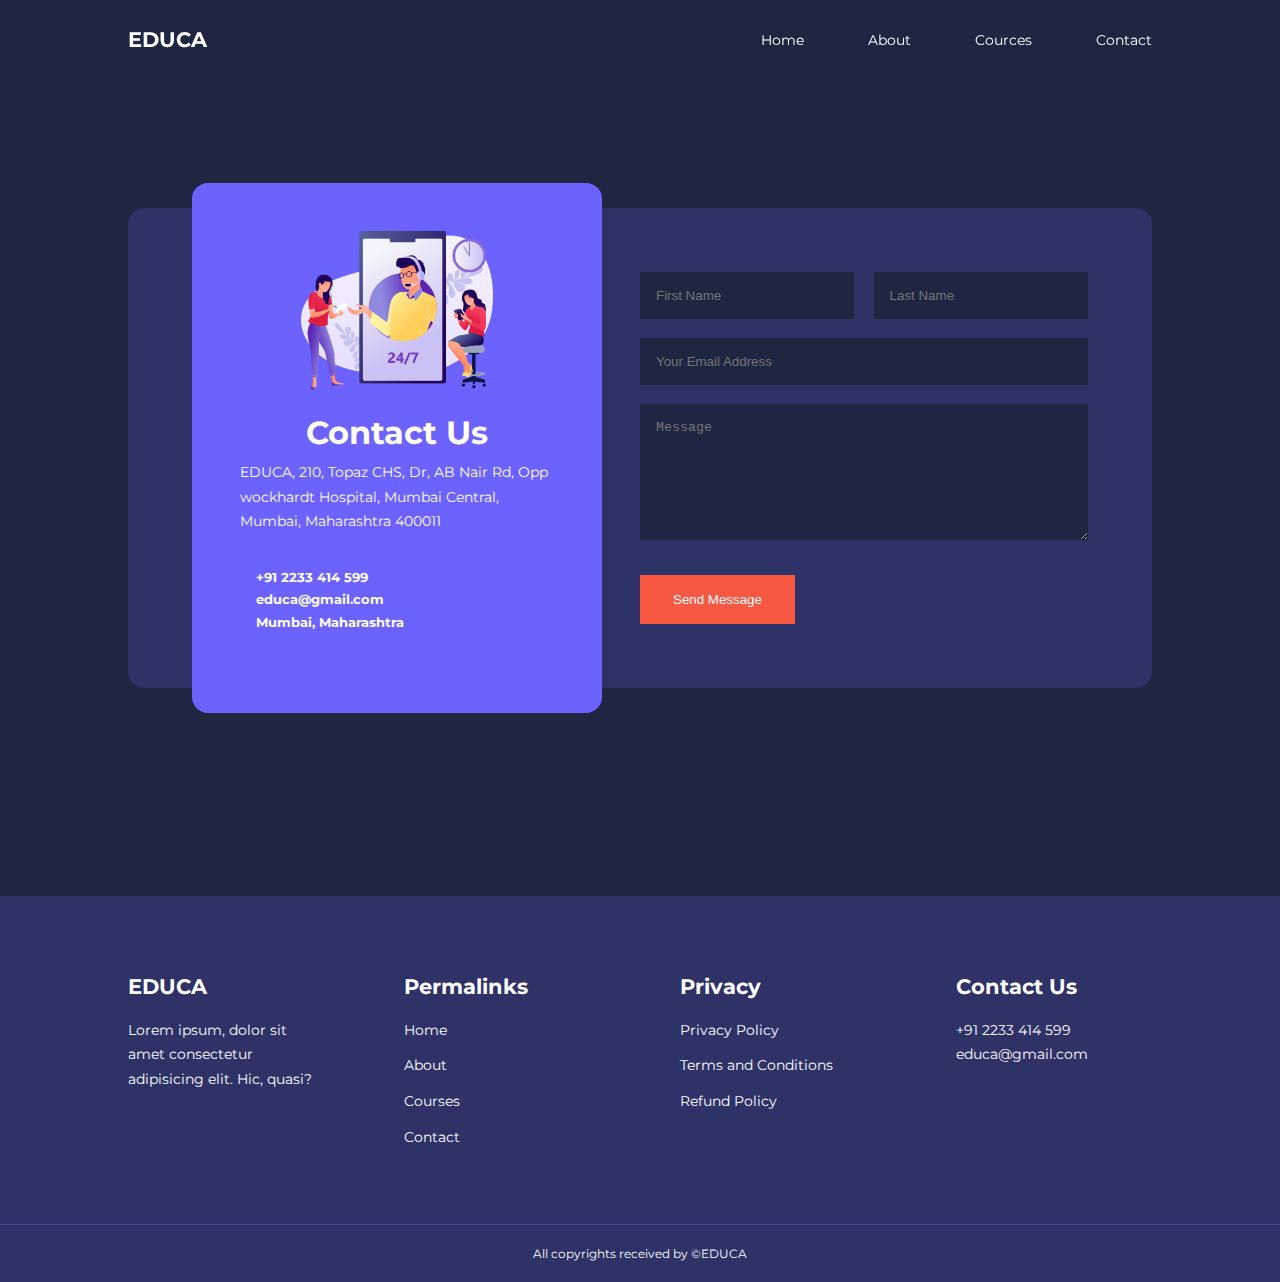
<file: contact.html>
<!DOCTYPE html>
<html lang="en">
<head>
    <meta charset="UTF-8">
    <meta name="viewport" content="width=device-width, initial-scale=1.0">

    <!-- Link CSS -->
    <link rel="stylesheet" href="./CSS/style.css">
    <link rel="stylesheet" href="./CSS/responsive.css">
    <link rel="stylesheet" href="./CSS/contact.css">

    <!-- iconscout CDN -->
    <link rel="stylesheet" href="https://unicons.iconscout.com/release/v4.0.8/css/line.css">

    <!-- Google Font (Montserrat) -->
    <link rel="preconnect" href="https://fonts.googleapis.com">
    <link rel="preconnect" href="https://fonts.gstatic.com" crossorigin>
    <link href="https://fonts.googleapis.com/css2?family=Montserrat:wght@300;400;500;600;700;800;900&display=swap" rel="stylesheet">

    <title>EDUCA</title>
</head>
<body>
    <!---------------------- Navbar ---------------------->
    <nav>
        <div class="container nav__container">
            <a href="index.html"><h4>EDUCA</h4></a>
            <ul class="nav__menu">
                <li><a href="index.html">Home</a></li>
                <li><a href="about.html">About</a></li>
                <li><a href="cources.html">Cources</a></li>
                <li><a href="contact.html">Contact</a></li>
            </ul>
            <button id="openMenuBtn"><i class="uil uil-bars"></i></button>
            <button id="closeMenuBtn"><i class="uil uil-multiply"></i></button>
        </div>
    </nav>
    <!---------------------- Navbar end ---------------------->
    

    <!---------------------- Contact Section ---------------------->
    <section class="contact">
        <div class="container contact__container">
            <aside class="contact__aside">
                <div class="aside__image">
                    <img src="./assets/kindpng_7730332.png" alt="contact">
                </div>
                <div>
                    <h2>Contact Us</h2>
                    <p>
                        EDUCA, 210, Topaz CHS, Dr, AB Nair Rd, Opp wockhardt Hospital, Mumbai Central, Mumbai, Maharashtra 400011
                    </p>
                    <ul class="contact__details">
                        <li>
                            <i class="uil uil-phone"></i>
                            <h5>+91 2233 414 599</h5>
                        </li>
                        <li>
                            <i class="uil uil-envelope"></i>
                            <h5>educa@gmail.com</h5>
                        </li>
                        <li>
                            <i class="uil uil-location-point"></i>
                            <h5>Mumbai, Maharashtra</h5>
                        </li>
                    </ul>
                </div>
                <ul class="footer__socials">
                    <li>
                        <a href="https://www.facebook.com/shubham.jagtap.3114935/"  target="_blank">
                            <i class="uil uil-facebook-f"></i>
                        </a>
                    </li>
                    <li>
                        <a href="https://www.instagram.com/shubham_cj/" target="_blank">
                            <i class="uil uil-instagram"></i>
                        </a>
                    </li>
                    <li>
                        <a href="https://twitter.com/tw_shubhamCJ" target="_blank">
                            <i class="uil uil-twitter"></i>
                        </a>
                    </li>
                    <li>
                        <a href="https://www.linkedin.com/in/shubham-cj/" target="_blank">
                            <i class="uil uil-linkedin"></i>
                        </a>
                    </li>
                </ul>
            </aside>

            <form action="https://formspree.io/f/xzbneywp" method="POST" class="contact__form">
                <div class="form__name">
                    <input type="text" name="First Name" placeholder="First Name" required>
                    <input type="text" name="Last Name" placeholder="Last Name" required>
                </div>
                <input type="email" name="Email Address" placeholder="Your Email Address" required>
                <textarea name="Message" rows="7" placeholder="Message" required></textarea>
                <button type="submit" class="btn btn-primary">Send Message</button>
            </form>
        </div>
    </section>
    <!---------------------- Contact Section end ---------------------->


    <!---------------------- Footer section ---------------------->
    <footer class="footer">
        <div class="container footer__container">
            <div class="footer__1">
                <a href="index.html" class="footer__logo"><h4>EDUCA</h4></a>
                <p>
                    Lorem ipsum, dolor sit amet consectetur adipisicing elit. Hic, quasi?
                </p>
            </div>

            <div class="footer__2">
                <h4>Permalinks</h4>
                <ul class="permalinks">
                    <li><a href="index.html">Home</a></li>
                    <li><a href="about.html">About</a></li>
                    <li><a href="cources.html">Courses</a></li>
                    <li><a href="contact.html">Contact</a></li>
                </ul>
            </div>

            <div class="footer__3">
                <h4>Privacy</h4>
                <ul class="privacy">
                    <li><a href="#">Privacy Policy</a></li>
                    <li><a href="#">Terms and Conditions</a></li>
                    <li><a href="#">Refund Policy</a></li>
                </ul>
            </div>

            <div class="footer__4">
                <h4>Contact Us</h4>
                <div>
                    <p>+91 2233 414 599</p>
                    <p>educa@gmail.com</p>
                </div>
                <ul class="footer__socials">
                    <li>
                        <a href="https://www.facebook.com/shubham.jagtap.3114935/"  target="_blank">
                            <i class="uil uil-facebook-f"></i>
                        </a>
                    </li>
                    <li>
                        <a href="https://www.instagram.com/shubham_cj/" target="_blank">
                            <i class="uil uil-instagram"></i>
                        </a>
                    </li>
                    <li>
                        <a href="https://twitter.com/tw_shubhamCJ" target="_blank">
                            <i class="uil uil-twitter"></i>
                        </a>
                    </li>
                    <li>
                        <a href="https://www.linkedin.com/in/shubham-cj/" target="_blank">
                            <i class="uil uil-linkedin"></i>
                        </a>
                    </li>
                    <li>
                        <a href="https://github.com/shubham-cj" target="_blank">
                            <i class="uil uil-github"></i>
                        </a>
                    </li>
                </ul>
            </div>
        </div>

        <div class="footer__copyright">
            <small>All copyrights received by &copy;EDUCA</small>
        </div>
    </footer>
    <!---------------------- Footer section end ---------------------->
</body>
<!-- Link JavaScript -->
<script src="script.js"></script>
</html>
</file>
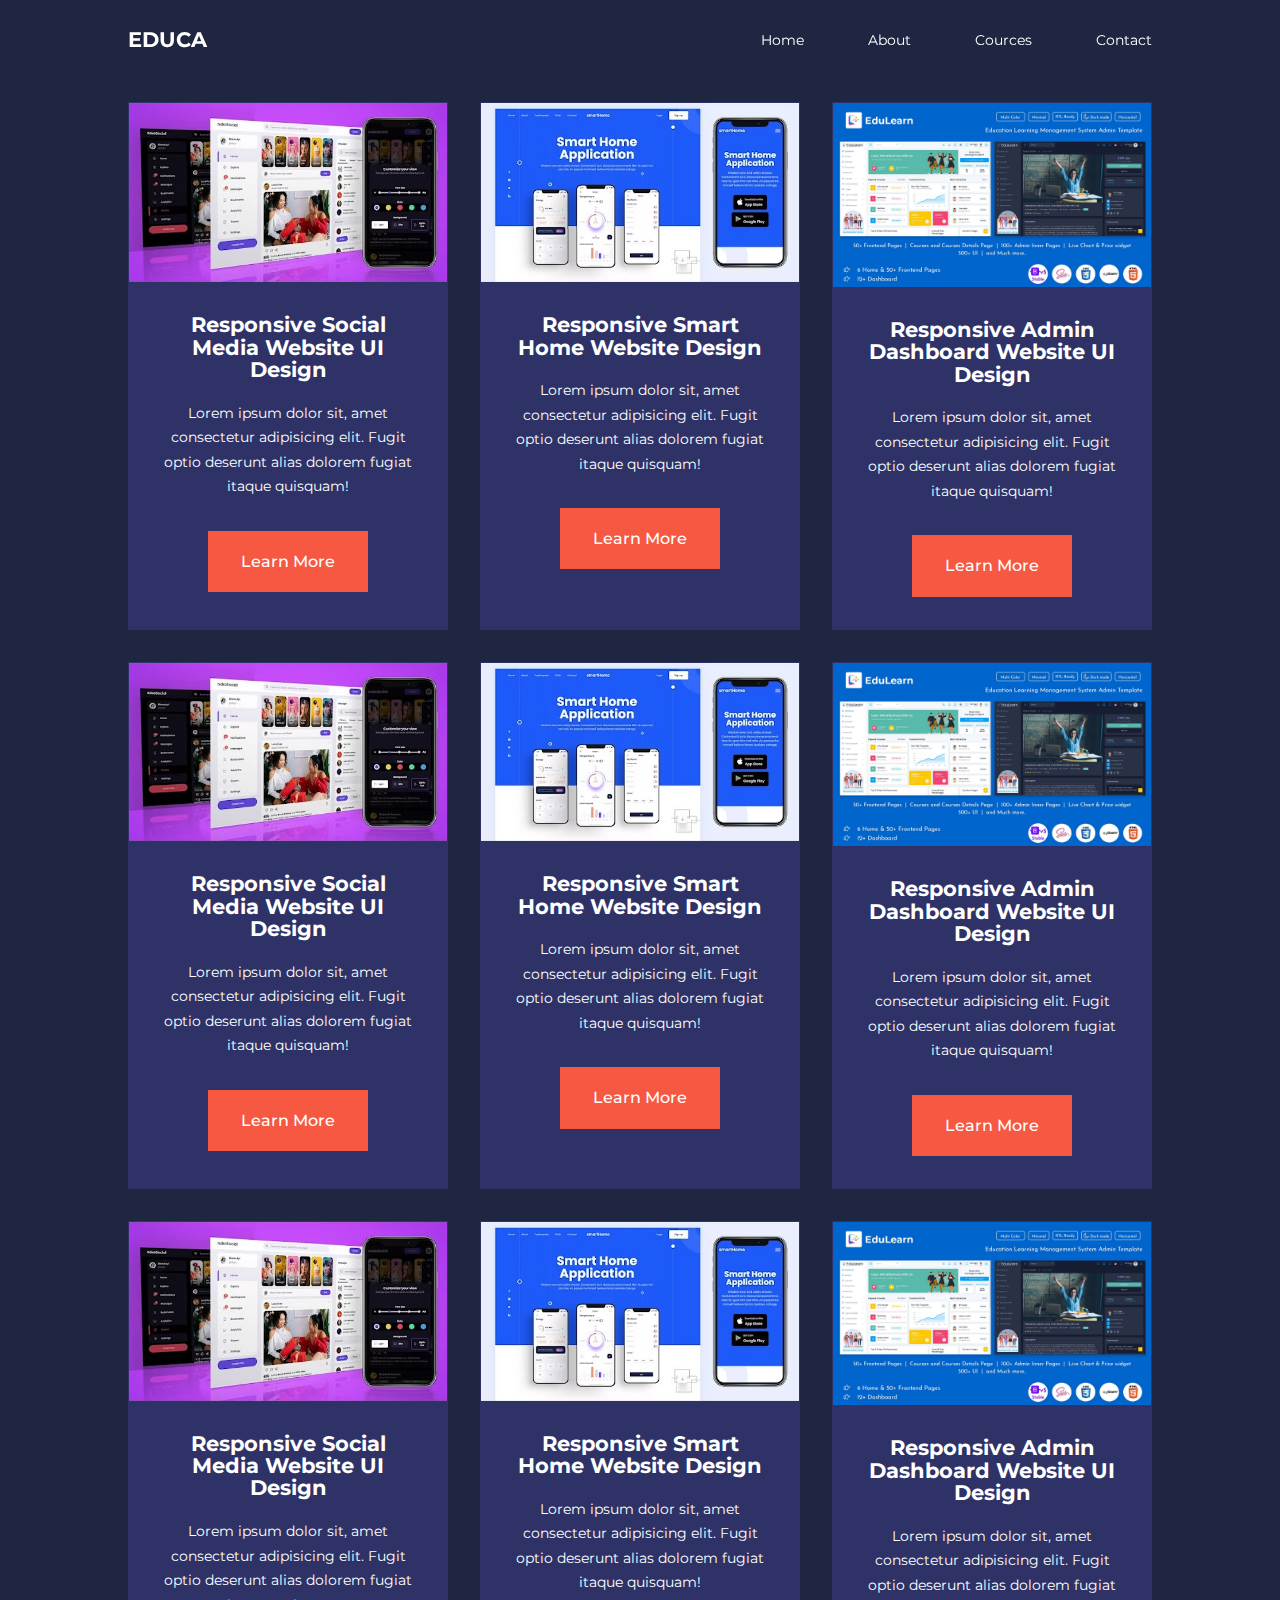
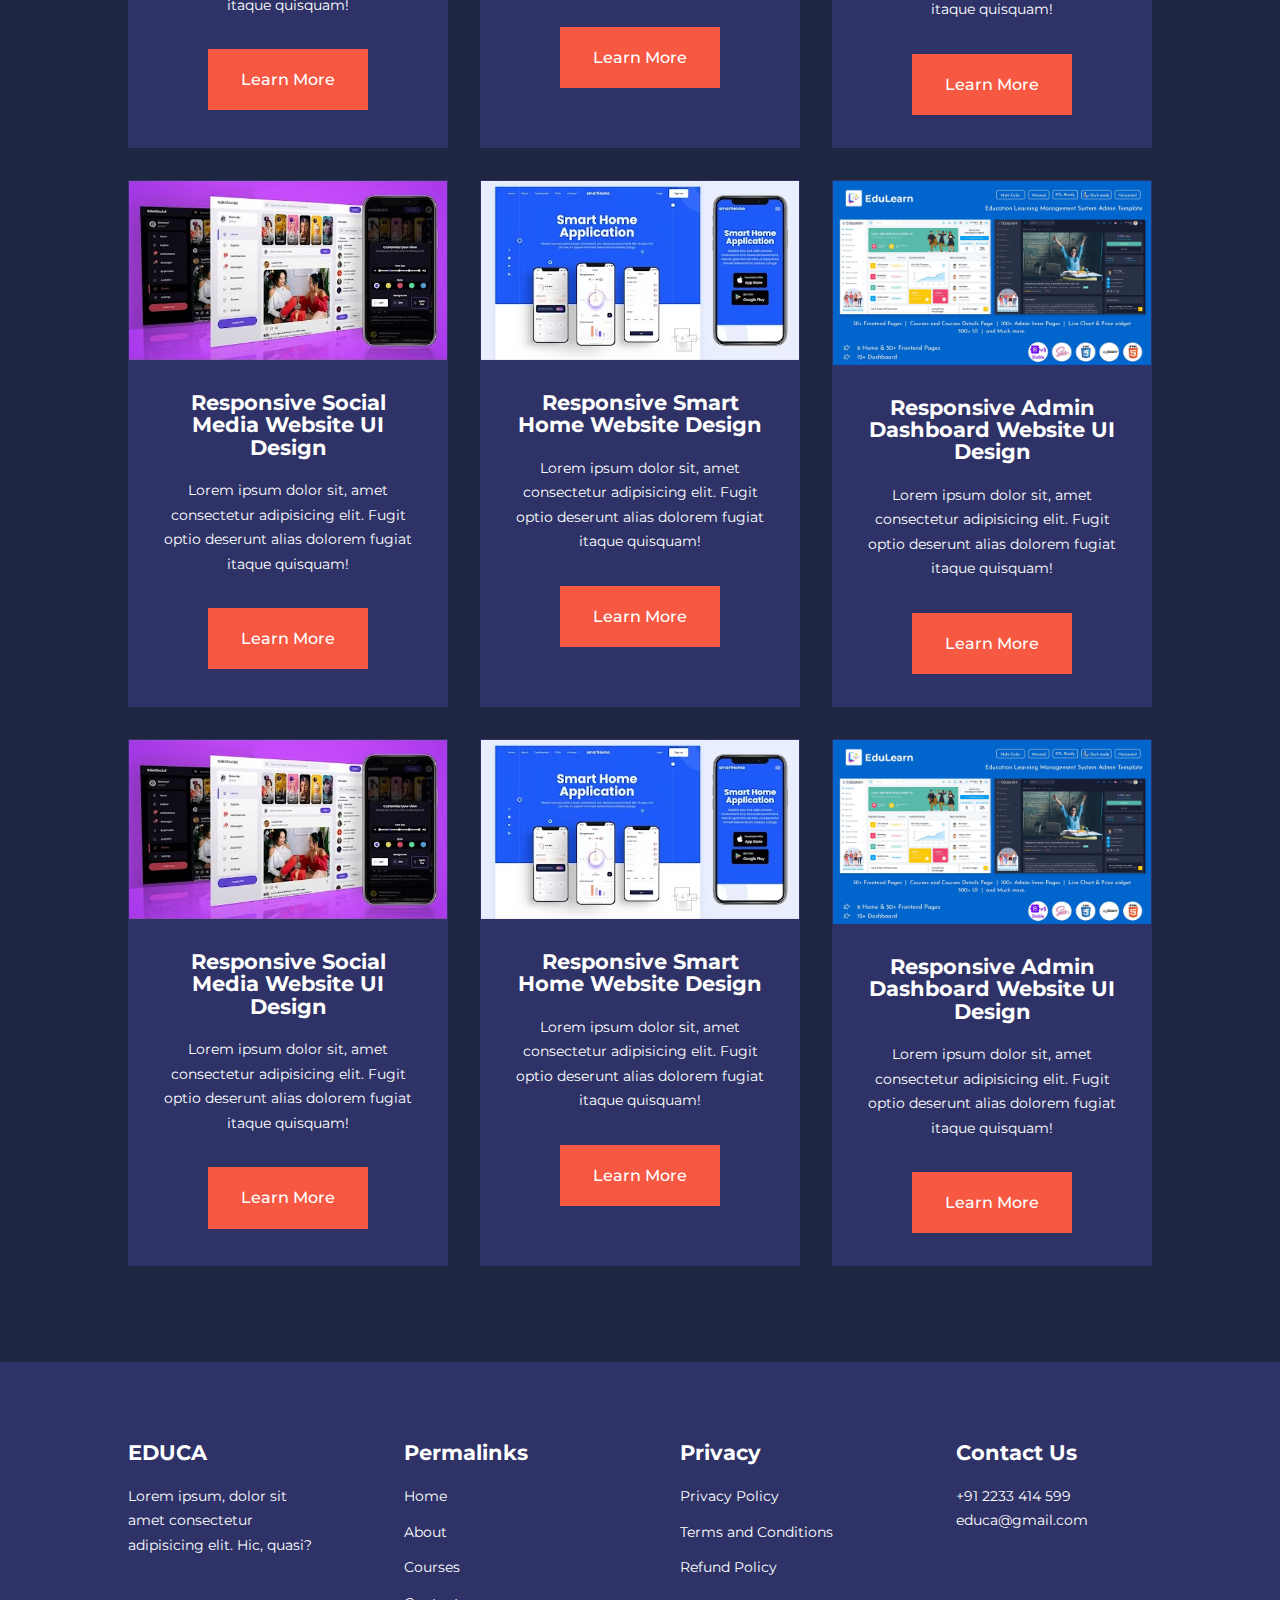
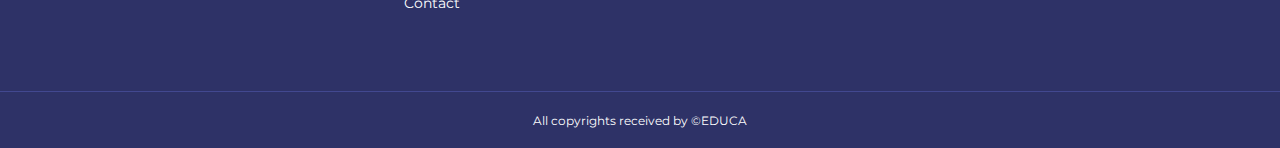
<file: cources.html>
<!DOCTYPE html>
<html lang="en">
<head>
    <meta charset="UTF-8">
    <meta name="viewport" content="width=device-width, initial-scale=1.0">

    <!-- Link CSS -->
    <link rel="stylesheet" href="./CSS/style.css">
    <link rel="stylesheet" href="./CSS/responsive.css">
    <link rel="stylesheet" href="./CSS/about.css">

    <style>
        .cources {
            margin-top: 0.5%;
        }
        @media screen and (max-width: 600px) {
            .cources {
                margin-top: 10%;
            }
        }
    </style>

    <!-- iconscout CDN -->
    <link rel="stylesheet" href="https://unicons.iconscout.com/release/v4.0.8/css/line.css">

    <!-- Google Font (Montserrat) -->
    <link rel="preconnect" href="https://fonts.googleapis.com">
    <link rel="preconnect" href="https://fonts.gstatic.com" crossorigin>
    <link href="https://fonts.googleapis.com/css2?family=Montserrat:wght@300;400;500;600;700;800;900&display=swap" rel="stylesheet">

    <title>EDUCA</title>
</head>
<body>
    <!---------------------- Navbar ---------------------->
    <nav>
        <div class="container nav__container">
            <a href="index.html"><h4>EDUCA</h4></a>
            <ul class="nav__menu">
                <li><a href="index.html">Home</a></li>
                <li><a href="about.html">About</a></li>
                <li><a href="cources.html">Cources</a></li>
                <li><a href="contact.html">Contact</a></li>
            </ul>
            <button id="openMenuBtn"><i class="uil uil-bars"></i></button>
            <button id="closeMenuBtn"><i class="uil uil-multiply"></i></button>
        </div>
    </nav>
    <!---------------------- Navbar end ---------------------->
    <!---------------------- Courses section ---------------------->
    <section class="cources">
        <div class="container cources__container">
            <article class="course">
                <div class="course__image">
                    <img src="./assets/thmb/tmb1.avif" alt="thmb 1">
                </div>
                <div class="course__info">
                    <h4>Responsive Social Media Website UI Design</h4>
                    <p>
                        Lorem ipsum dolor sit, amet consectetur adipisicing elit. Fugit optio deserunt alias dolorem fugiat itaque quisquam!
                    </p>
                    <a href="contact.html" class="btn btn-primary">Learn More</a>
                </div>
            </article>

            <article class="course">
                <div class="course__image">
                    <img src="./assets/thmb/tmb2.avif" alt="thmb 1">
                </div>
                <div class="course__info">
                    <h4>Responsive Smart Home Website Design</h4>
                    <p>
                        Lorem ipsum dolor sit, amet consectetur adipisicing elit. Fugit optio deserunt alias dolorem fugiat itaque quisquam!
                    </p>
                    <a href="contact.html" class="btn btn-primary">Learn More</a>
                </div>
            </article>

            <article class="course">
                <div class="course__image">
                    <img src="./assets/thmb/tmb3.jpg" alt="thmb 1">
                </div>
                <div class="course__info">
                    <h4>Responsive Admin Dashboard Website UI Design</h4>
                    <p>
                        Lorem ipsum dolor sit, amet consectetur adipisicing elit. Fugit optio deserunt alias dolorem fugiat itaque quisquam!
                    </p>
                    <a href="contact.html" class="btn btn-primary">Learn More</a>
                </div>
            </article>

            <article class="course">
                <div class="course__image">
                    <img src="./assets/thmb/tmb1.avif" alt="thmb 1">
                </div>
                <div class="course__info">
                    <h4>Responsive Social Media Website UI Design</h4>
                    <p>
                        Lorem ipsum dolor sit, amet consectetur adipisicing elit. Fugit optio deserunt alias dolorem fugiat itaque quisquam!
                    </p>
                    <a href="contact.html" class="btn btn-primary">Learn More</a>
                </div>
            </article>

            <article class="course">
                <div class="course__image">
                    <img src="./assets/thmb/tmb2.avif" alt="thmb 1">
                </div>
                <div class="course__info">
                    <h4>Responsive Smart Home Website Design</h4>
                    <p>
                        Lorem ipsum dolor sit, amet consectetur adipisicing elit. Fugit optio deserunt alias dolorem fugiat itaque quisquam!
                    </p>
                    <a href="contact.html" class="btn btn-primary">Learn More</a>
                </div>
            </article>

            <article class="course">
                <div class="course__image">
                    <img src="./assets/thmb/tmb3.jpg" alt="thmb 1">
                </div>
                <div class="course__info">
                    <h4>Responsive Admin Dashboard Website UI Design</h4>
                    <p>
                        Lorem ipsum dolor sit, amet consectetur adipisicing elit. Fugit optio deserunt alias dolorem fugiat itaque quisquam!
                    </p>
                    <a href="contact.html" class="btn btn-primary">Learn More</a>
                </div>
            </article>

            <article class="course">
                <div class="course__image">
                    <img src="./assets/thmb/tmb1.avif" alt="thmb 1">
                </div>
                <div class="course__info">
                    <h4>Responsive Social Media Website UI Design</h4>
                    <p>
                        Lorem ipsum dolor sit, amet consectetur adipisicing elit. Fugit optio deserunt alias dolorem fugiat itaque quisquam!
                    </p>
                    <a href="contact.html" class="btn btn-primary">Learn More</a>
                </div>
            </article>

            <article class="course">
                <div class="course__image">
                    <img src="./assets/thmb/tmb2.avif" alt="thmb 1">
                </div>
                <div class="course__info">
                    <h4>Responsive Smart Home Website Design</h4>
                    <p>
                        Lorem ipsum dolor sit, amet consectetur adipisicing elit. Fugit optio deserunt alias dolorem fugiat itaque quisquam!
                    </p>
                    <a href="contact.html" class="btn btn-primary">Learn More</a>
                </div>
            </article>

            <article class="course">
                <div class="course__image">
                    <img src="./assets/thmb/tmb3.jpg" alt="thmb 1">
                </div>
                <div class="course__info">
                    <h4>Responsive Admin Dashboard Website UI Design</h4>
                    <p>
                        Lorem ipsum dolor sit, amet consectetur adipisicing elit. Fugit optio deserunt alias dolorem fugiat itaque quisquam!
                    </p>
                    <a href="contact.html" class="btn btn-primary">Learn More</a>
                </div>
            </article>

            <article class="course">
                <div class="course__image">
                    <img src="./assets/thmb/tmb1.avif" alt="thmb 1">
                </div>
                <div class="course__info">
                    <h4>Responsive Social Media Website UI Design</h4>
                    <p>
                        Lorem ipsum dolor sit, amet consectetur adipisicing elit. Fugit optio deserunt alias dolorem fugiat itaque quisquam!
                    </p>
                    <a href="contact.html" class="btn btn-primary">Learn More</a>
                </div>
            </article>

            <article class="course">
                <div class="course__image">
                    <img src="./assets/thmb/tmb2.avif" alt="thmb 1">
                </div>
                <div class="course__info">
                    <h4>Responsive Smart Home Website Design</h4>
                    <p>
                        Lorem ipsum dolor sit, amet consectetur adipisicing elit. Fugit optio deserunt alias dolorem fugiat itaque quisquam!
                    </p>
                    <a href="contact.html" class="btn btn-primary">Learn More</a>
                </div>
            </article>

            <article class="course">
                <div class="course__image">
                    <img src="./assets/thmb/tmb3.jpg" alt="thmb 1">
                </div>
                <div class="course__info">
                    <h4>Responsive Admin Dashboard Website UI Design</h4>
                    <p>
                        Lorem ipsum dolor sit, amet consectetur adipisicing elit. Fugit optio deserunt alias dolorem fugiat itaque quisquam!
                    </p>
                    <a href="contact.html" class="btn btn-primary">Learn More</a>
                </div>
            </article>

            <article class="course">
                <div class="course__image">
                    <img src="./assets/thmb/tmb1.avif" alt="thmb 1">
                </div>
                <div class="course__info">
                    <h4>Responsive Social Media Website UI Design</h4>
                    <p>
                        Lorem ipsum dolor sit, amet consectetur adipisicing elit. Fugit optio deserunt alias dolorem fugiat itaque quisquam!
                    </p>
                    <a href="contact.html" class="btn btn-primary">Learn More</a>
                </div>
            </article>

            <article class="course">
                <div class="course__image">
                    <img src="./assets/thmb/tmb2.avif" alt="thmb 1">
                </div>
                <div class="course__info">
                    <h4>Responsive Smart Home Website Design</h4>
                    <p>
                        Lorem ipsum dolor sit, amet consectetur adipisicing elit. Fugit optio deserunt alias dolorem fugiat itaque quisquam!
                    </p>
                    <a href="contact.html" class="btn btn-primary">Learn More</a>
                </div>
            </article>

            <article class="course">
                <div class="course__image">
                    <img src="./assets/thmb/tmb3.jpg" alt="thmb 1">
                </div>
                <div class="course__info">
                    <h4>Responsive Admin Dashboard Website UI Design</h4>
                    <p>
                        Lorem ipsum dolor sit, amet consectetur adipisicing elit. Fugit optio deserunt alias dolorem fugiat itaque quisquam!
                    </p>
                    <a href="contact.html" class="btn btn-primary">Learn More</a>
                </div>
            </article>

        </div>
    </section>
    <!---------------------- Courses section end ---------------------->




    <!---------------------- Footer section ---------------------->
    <footer class="footer">
        <div class="container footer__container">
            <div class="footer__1">
                <a href="index.html" class="footer__logo"><h4>EDUCA</h4></a>
                <p>
                    Lorem ipsum, dolor sit amet consectetur adipisicing elit. Hic, quasi?
                </p>
            </div>

            <div class="footer__2">
                <h4>Permalinks</h4>
                <ul class="permalinks">
                    <li><a href="index.html">Home</a></li>
                    <li><a href="about.html">About</a></li>
                    <li><a href="cources.html">Courses</a></li>
                    <li><a href="contact.html">Contact</a></li>
                </ul>
            </div>

            <div class="footer__3">
                <h4>Privacy</h4>
                <ul class="privacy">
                    <li><a href="#">Privacy Policy</a></li>
                    <li><a href="#">Terms and Conditions</a></li>
                    <li><a href="#">Refund Policy</a></li>
                </ul>
            </div>

            <div class="footer__4">
                <h4>Contact Us</h4>
                <div>
                    <p>+91 2233 414 599</p>
                    <p>educa@gmail.com</p>
                </div>
                <ul class="footer__socials">
                    <li>
                        <a href="https://www.facebook.com/shubham.jagtap.3114935/"  target="_blank">
                            <i class="uil uil-facebook-f"></i>
                        </a>
                    </li>
                    <li>
                        <a href="https://www.instagram.com/shubham_cj/" target="_blank">
                            <i class="uil uil-instagram"></i>
                        </a>
                    </li>
                    <li>
                        <a href="https://twitter.com/tw_shubhamCJ" target="_blank">
                            <i class="uil uil-twitter"></i>
                        </a>
                    </li>
                    <li>
                        <a href="https://www.linkedin.com/in/shubham-cj/" target="_blank">
                            <i class="uil uil-linkedin"></i>
                        </a>
                    </li>
                    <li>
                        <a href="https://github.com/shubham-cj" target="_blank">
                            <i class="uil uil-github"></i>
                        </a>
                    </li>
                </ul>
            </div>
        </div>

        <div class="footer__copyright">
            <small>All copyrights received by &copy;EDUCA</small>
        </div>
    </footer>
    <!---------------------- Footer section end ---------------------->

</body>
<!-- Link JavaScript -->
<script src="script.js"></script>
</html>
</file>
<file: CSS/style.css>
* {
    margin: 0;
    padding: 0;
    border: 0;
    outline: 0;
    text-decoration: none;
    list-style: none;
    box-sizing: border-box;
}

:root {
    --color-primary: #6c63ff;
    --color-success: #00bf8e;
    --color-warning: #f7c94b;
    --color-danger: #f75842;
    --color-danger-variant: rgba(247, 88, 66, 0.4);
    --color-white: #fff;
    --color-light: rgba(255, 255, 255, 0.7);
    --color-black: #000;
    --color-bg: #1f2641;
    --color-bg1: #2e3267;
    --color-bg2: #424890;

    --container-width-lg: 80%;
    --container-width-md: 90%;
    --container-width-sm: 94%;

    --transition: all 400ms ease;
}

body {
    font-family: 'Montserrat', sans-serif;
    line-height: 1.7;
    color: var(--color-white);
    background: var(--color-bg);
}

.container {
    width: var(--container-width-lg);
    margin: 0 auto;
}

section {
    padding: 6rem 0;
}

section h2 {
    text-align: center;
    margin-bottom: 4rem;
}

h1, h2, h3, h4, h5 {
    line-height: 1.4rem;
}

h1 {
    font-size: 2.4rem;
}
h2 {
    font-size: 2rem;
}
h3 {
    font-size: 1.6rem;
}
h4 {
    font-size: 1.3rem;
}

a {
    color: var(--color-white);
}

img {
    width: 100%;
    display: block;
    object-fit: cover;
}

.btn {
    display: inline-block;
    background: var(--color-white);
    color: var(--color-black);
    padding: 1rem 2rem;
    border: 1px solid transparent;
    font-weight: 500;
    transition: var(--transition);
}
.btn:hover {
    background: transparent;
    color: var(--color-white);
    border-color: var(--color-white);
}
.btn-primary {
    background: var(--color-danger);
    color: var(--color-white);
}

/* ================= NAVBAR ================= */
nav {
    background: transparent;
    width: 100vw;
    height: 5rem;
    position: fixed;
    top: 0;
    z-index: 11;
}

/* change navbar style on scroll using javascript */
.window-scroll {
    background: var(--color-primary);
    box-shadow: 0 1rem 2rem rgba(0, 0, 0, 0.2);
}
.nav__container {
    height: 100%;
    display: flex;
    justify-content: space-between;
    align-items: center;
}
nav button {
    display: none;
}
.nav__menu {
    display: flex;
    align-items: center;
    gap: 4rem;
}
.nav__menu a {
    font-size: 0.9rem;
    transition: all 200ms ease;
}
.nav__menu a:hover {
    color: var(--color-bg2);
}

/* ================= HEADER ================= */
header {
    position: relative;
    top: 5rem;
    overflow: hidden;
    height: 70vh;
    margin-bottom: 5rem;
}
.header__container {
    display: grid;
    grid-template-columns: 1fr 1fr;
    align-items: center;
    gap: 5rem;
    height: 100%;
}
.header__left h1 {
    line-height: 3rem;
}
.header__left p {
    margin: 1rem 0 2.4rem;
}

/* ================= CATEGORIES ================= */
.categories {
    background: var(--color-bg1);
    height: 30rem;
}
.categories h1 {
    line-height: 1;
    margin-bottom: 3rem;
}
.categories__container {
    display: grid;
    grid-template-columns: 40% 60%;
    gap: 1rem;
}
.categories__left {
    margin-right: 4rem;
}
.categories__left p {
    margin: 0 0 3rem;
}
.categories__right {
    display: grid;
    grid-template-columns: repeat(3, 1fr);
    gap: 1.2rem;
}
.category {
    background: var(--color-bg2);
    padding: 2rem;
    border-radius: 2rem;
    transition: var(--transition);
}
.category:nth-child(2) .category__icon {
    background: var(--color-danger);
}
.category:nth-child(3) .category__icon {
    background: var(--color-success);
}
.category:nth-child(4) .category__icon {
    background: var(--color-warning);
}
.category:nth-child(5) .category__icon {
    background: var(--color-success);
}

.category:hover {
    box-shadow: 0 3rem 3rem rgba(0, 0, 0, 0.3);
}
.category__icon {
    background: var(--color-primary);
    padding: 0.7rem;
    border-radius: 0.9rem;
    /* width: 45px;
    height: 45px; */
}
.category h5 {
    margin: 2rem 0 1rem;
}
.category p {
    font-size: 0.85rem;
}

/* ================= POPULAR COURSES ================= */
.cources {
    margin-top: 10rem;
}
.cources__container {
    display: grid;
    grid-template-columns: repeat(3, 1fr);
    gap: 2rem;
}
.course {
    background: var(--color-bg1);
    text-align: center;
    border: 1px solid transparent;
}
.course:hover {
    background: transparent;
    border-color: var(--color-primary);
    transition: var(--transition);
}
.course__info {
    padding: 2rem;
}
.course__info p {
    margin: 1.2rem 0 2rem;
    font-size: 0.9rem;
}

/* ================= FAQs ================= */
.faqs {
    background: var(--color-bg1);
    box-shadow: inset 0 0 3rem rgba(0, 0, 0, 0.5);
}
.faqs__container {
    display: grid;
    grid-template-columns: 1fr 1fr;
    gap: 1rem;
}
.faq {
    padding: 2rem;
    display: flex;
    align-items: center;
    gap: 1.4rem;
    height: fit-content;
    background: var(--color-primary);
    cursor: pointer;
}
.faq h4 {
    font-size: 1rem;
    line-height: 2.2;
}
.faq__icon {
    align-self: flex-start;
    font-size: 1.2rem;
}
.faq p {
    margin-top: 0.8rem;
    display: none;
}
.faq.open p {
    display: block;
}

/* ================= TESTIMONIALS ================= */
.testimonials__container {
    overflow-x: hidden;
    position: relative;
    margin-bottom: 5rem;
}
.testimonial {
    padding: 2rem;
}
.avatar {
    width: 6rem;
    height: 6rem;
    border-radius: 50%;
    overflow: hidden;
    margin: 0 auto 1rem;
    border: 1rem solid var(--color-bg1);
}
.testimonial__info {
    text-align: center;
}
.testimonial__body {
    background: var(--color-primary);
    padding: 2rem;
    margin-top: 3rem;
    position: relative;
}
.testimonial__body::before {
    content: "";
    display: block;
    background: linear-gradient(
        135deg,
        transparent,
        var(--color-primary),
        var(--color-primary),
        var(--color-primary)
    );
    width: 3rem;
    height: 3rem;
    position: absolute;
    left: 50%;
    top: -1.5rem;
    transform: rotate(45deg);
}

/* ================= FOOTER ================= */
.footer {
    background: var(--color-bg1);
    padding-top: 5rem;
    font-size: 0.9rem;
}
.footer__container {
    display: grid;
    grid-template-columns: repeat(4, 1fr);
    gap: 5rem;
}
.footer__container > div h4 {
    margin-bottom: 1.2rem;
}
.footer__1 p {
    margin-bottom: 2rem;
}
.footer ul li {
    margin-bottom: 0.7rem;
}
.footer ul li a:hover {
    text-decoration: underline;
}
.footer__socials {
    display: flex;
    gap: 1rem;
    font-size: 1.2rem;
    margin-top: 2rem;
}
.footer__copyright {
    text-align: center;
    margin-top: 4rem;
    padding: 1rem 0;
    border-top: 1px solid var(--color-bg2);
}
</file>
<file: CSS/responsive.css>
:root {
    --color-primary: #6c63ff;
    --color-success: #00bf8e;
    --color-warning: #f7c94b;
    --color-danger: #f75842;
    --color-danger-variant: rgba(247, 88, 66, 0.4);
    --color-white: #fff;
    --color-light: rgba(255, 255, 255, 0.7);
    --color-black: #000;
    --color-bg: #1f2641;
    --color-bg1: #2e3267;
    --color-bg2: #424890;

    --container-width-lg: 80%;
    --container-width-md: 90%;
    --container-width-sm: 94%;

    --transition: all 400ms ease;
}


/* ================= MEDIA QUERIES (TABLET) ================= */

@media screen and (max-width: 1024px) {
    .container {
        width: var(--container-width-md);
    }

    h1 {
        font-size: 2.2rem;
    }
    h2 {
        font-size: 1.7rem;
    }
    h3 {
        font-size: 1.4rem;
    }
    h4 {
        font-size: 1.2rem;
    }

    /* ================= HEADER ================= */
    header {
        height: auto;
        margin-bottom: 4rem;
    }
    .header__container {
        gap: 2rem;
        padding-bottom: 3rem;
    }
    
    /* ================= CATEGORIES ================= */
    .categories {
        height: auto;
    }
    .categories__container {
        grid-template-columns: 1fr;
        gap: 3rem;
    }
    .categories__left {
        margin-right: 0;
    }

    /* ================= POPULAR COURSES ================= */
    .cources {
        margin-top: 0;
    }
    .cources__container {
        grid-template-columns: 1fr 1fr;
    }

    /* ================= FAQs ================= */
    .faqs__container {
        grid-template-columns: 1fr;
    }
    .faq {
        padding: 1rem;
    }

    /* ================= FOOTER ================= */
    .footer__container {
        grid-template-columns: 1fr 1fr 1fr;
        gap: 1rem;
    }
    .footer__1 {
        grid-column: span 3;
    }
}


/* ================= MEDIA QUERIES (MOBILE) ================= */
@media screen and (max-width: 600px) {
    .container {
        width: var(--container-width-sm);
    }

    /* ================= NAVBAR ================= */
    nav button {
        display: inline-block;
        background: transparent;
        font-size: 1.8rem;
        color: var(--color-white);
        cursor: pointer;
    }
    nav button#closeMenuBtn {
        display: none;
    }
    .nav__menu {
        position: fixed;
        top: 5rem;
        right: 3%;
        height: fit-content;
        width: 18rem;
        flex-direction: column;
        gap: 0;
        display: none;
    }
    .nav__menu li {
        width: 100%;
        height: 5.8rem;
    } 
    .nav__menu li a {
        background: var(--color-primary);
        box-shadow: -4rem 6rem 10rem rgba(0, 0, 0, 0.6);
        width: 100%;
        height: 100%;
        display: grid;
        place-items: center;
    }
    .nav__menu li a:hover {
        background: var(--color-bg2);
        color: var(--color-white);
    }

    /* ================= HEADER ================= */
    .header__container {
        grid-template-columns: 1fr;
        text-align: center;
        margin-top: 1rem;
    }
    .header__right-image {
        width: 80%;
        margin: 0 auto;
    }

    /* ================= CATEGORIES ================= */
    section {
        padding: 3rem 0;
    }
    .categories__right {
        grid-template-columns: 1fr 1fr;
        gap: 2rem;
    }
    .category {
        padding: 1.2rem;
        padding-top: 1.6rem;
        border-radius: 1rem;
    }
    
    /* ================= POPULAR COURSES ================= */
    .cources__container {
        grid-template-columns: 1fr;
    }
    
    /* ================= TESTIMONIALS ================= */
    .testimonial__body {
        padding: 1rem;
    }
    
    /* ================= FOOTER ================= */
    .footer__1 {
        grid-column: 1;
    }
    .footer__container {
        grid-template-columns: 1fr 1fr;
        row-gap: 1rem;
        column-gap: 3rem;
    }
    .footer {
        padding-top: 3rem;
    }
    .footer__copyright {
        margin-top: 2rem;
    }
}

/* ================= MEDIA QUERIES (VERY SMALL DEVICES) ================= */
@media screen and (max-width: 450px) {

    /* ================= CATEGORIES ================= */
    .categories__right {
        grid-template-columns: 1fr 1fr;
        gap: 0.5rem;
    }

    /* ================= FOOTER ================= */
    .footer__container {
        column-gap: 2rem;
    }
}
</file>
<file: CSS/contact.css>
:root {
    --color-primary: #6c63ff;
    --color-success: #00bf8e;
    --color-warning: #f7c94b;
    --color-danger: #f75842;
    --color-danger-variant: rgba(247, 88, 66, 0.4);
    --color-white: #fff;
    --color-light: rgba(255, 255, 255, 0.7);
    --color-black: #000;
    --color-bg: #1f2641;
    --color-bg1: #2e3267;
    --color-bg2: #424890;

    --container-width-lg: 80%;
    --container-width-md: 90%;
    --container-width-sm: 94%;

    --transition: all 400ms ease;
}

.contact__container {
    background: var(--color-bg1);
    padding: 4rem;
    display: flex;
    justify-content: right;
    height: 30rem;
    margin: 7rem auto;
    border-radius: 1rem;
    position: relative;
}

/* ================= ASIDE ================= */
.contact__aside {
    width: 40%;
    background: var(--color-primary);
    padding: 3rem;
    border-radius: 1rem;
    position: absolute;
    left: 4rem;
    top: 50%;
    transform: translateY(-50%);
}
.aside__image {
    width: 12rem;
    margin: 0 auto;
    margin-bottom: 2rem;
}
.contact__aside h2 {
    margin-bottom: 1rem;
}
.contact__aside p {
    font-size: 0.9rem;
    margin-bottom: 2rem;
}
.contact__details li {
    display: flex;
    gap: 1rem;
    align-items: center;
}

/* ================= FORM ================= */
.contact__form {
    width: 50%;
    display: flex;
    flex-direction: column;
    gap: 1.2rem;
}
.form__name {
    display: flex;
    gap: 1.2rem;
}
.contact__form input[type="text"] {
    width: 50%;
}
.contact__form input, textarea {
    width: 100%;
    padding: 1rem;
    background: var(--color-bg);
    color: var(--color-white);
}
.contact__form .btn {
    width: max-content;
    cursor: pointer;
    margin-top: 1rem;
}

/* ================= MEDIA QUERIES (TABLET) ================= */
@media screen and (max-width: 1024px) {
    .contact__container {
        padding: 2rem;
    }
    .contact__aside {
        left: 2rem;
    }
}

/* ================= MEDIA QUERIES (MOBILE) ================= */
@media screen and (max-width: 800px) {
    .contact__container {
        position: static;
        display: grid;
        grid-template-columns: 1fr;
        padding: 0;
        height: auto;
        margin: 2rem auto;
    }
    .contact__aside {
        padding: 3rem 1rem 0; 
        width: 100%;
        position: static;
        top: 0;
        transform: translateY(0);
        border-radius: 1rem 1rem 0 0;
        display: grid;
        grid-template-columns: 1fr 1fr;
    }
    .aside__image {
        align-self: center;
        margin-top: 2rem;
    }
    .contact__aside p {
        margin-bottom: 1rem;
    }
    .contact__aside h2 {
        text-align: left;
    }
    .footer__socials {
        align-self: center;
        margin: 3rem auto 0;
        grid-column: span 2;
    }
    
    .contact__form {
        width: 80%;
        margin: 2rem auto;
    }
}


/* ================= MEDIA QUERIES (MOBILE) ================= */
@media screen and (max-width: 550px) {
    .contact__aside {
        grid-template-columns: 1fr;
    }
    .footer__socials {
        grid-column: span 1;
    }
    .contact__form {
        width: 90%;
    }
}
</file>
<file: CSS/about.css>
:root {
    --color-primary: #6c63ff;
    --color-success: #00bf8e;
    --color-warning: #f7c94b;
    --color-danger: #f75842;
    --color-danger-variant: rgba(247, 88, 66, 0.4);
    --color-white: #fff;
    --color-light: rgba(255, 255, 255, 0.7);
    --color-black: #000;
    --color-bg: #1f2641;
    --color-bg1: #2e3267;
    --color-bg2: #424890;

    --container-width-lg: 80%;
    --container-width-md: 90%;
    --container-width-sm: 94%;

    --transition: all 400ms ease;
}

/* ================= ACHIEVEMENTS ================= */
.about__achievements {
    margin-top: 3rem;
}
.about__achievements-container {
    display: grid;
    grid-template-columns: 40% 60%;
    gap: 5rem;
}
.about__achievements-right > p {
    margin: 1.6rem 0 2.5rem;
}
.achievements__cards {
    display: grid;
    grid-template-columns: repeat(3, 1fr);
    gap: 1.5rem;
}
.achievement__card {
    background: var(--color-bg1);
    padding: 1.6rem;
    border-radius: 1rem;
    text-align: center;
    transition: var(--transition);
}
.achievement__card:hover {
    background: var(--color-bg2);
    box-shadow: 0 3rem 3rem rgba(0, 0, 0, 0.3);
}
.achievement__icon {
    background: var(--color-danger);
    padding: 0 0.6rem;
    border-radius: 1rem;
    display: inline-block;
    margin-bottom: 2rem;
    font-size: 2rem;
}
.achievement__card:nth-child(2) .achievement__icon {
    background: var(--color-success);
}
.achievement__card:nth-child(3) .achievement__icon {
    background: var(--color-primary);
}
.achievement__card p {
    margin-top: 1rem;
}

/* ================= TEAM ================= */
.team {
    background: var(--color-bg1);
    box-shadow: inset 0 0 3rem rgba(0, 0, 0, 0.5);
}
.team__container {
    display: grid;
    grid-template-columns: repeat(4, 1fr);
    gap: 2rem;
}
.team__member {
    background: var(--color-bg2);
    padding: 2rem;
    border: 1px solid transparent;
    border-radius: 0.2rem;
    transition: var(--transition);
    position: relative;
    overflow: hidden;
}
.team__member:hover {
    background: transparent;
    border-color: var(--color-primary);
}
.team__member-img {
    filter: saturate(0.2);
}
.team__member-img img {
    border-radius: 0.1rem;
}
.team__member:hover .team__member-img {
    filter: saturate(1);
}
.team__member-info h4 {
    margin-top: 1.4rem;
    font-size: 1rem;
}
.team__member-info small {
    color: var(--color-light);
}
.team__member-socials {
    position: absolute;
    top: 50%;
    transform: translateY(-50%);
    right: -100%;
    display: flex;
    flex-direction: column;
    background: var(--color-primary);
    border-radius: 1rem 0 0 1rem;
    box-shadow: -2rem 0 2rem rgba(0, 0, 0, 0.3);
    transition: var(--transition);
}
.team__member:hover .team__member-socials {
    right: 0;
}
.team__member-socials a {
    padding: 0.8rem;
}

/* ================= MEDIA QUERIES (TABLET) ================= */
@media screen and (max-width: 1024px) {
    .about__achievements {
        margin-top: 2rem;
    }
    .about__achievements-container {
        grid-template-columns: 30% 70%;
        gap: 2rem;
        align-items: center;
    }
    .achievements__cards {
        width: 95%;
        gap: 0.9rem;    
    }

    .team__container {
        grid-template-columns: 1fr 1fr 1fr;
        gap: 1.5rem;
    }
    .team__member {
        padding: 1.5rem;
    }
}

/* ================= MEDIA QUERIES (MOBILE) ================= */
@media screen and (max-width: 600px) {
    .about__achievements-container {
        grid-template-columns: 1fr;
        gap: 5rem;
    }
    .about__achievements-left {
        width: 80%;
        margin: 0 auto;
    }
    .achievements__cards {
        width: 100%;
    }
    .team__container {
        grid-template-columns: 1fr 1fr;
        gap: 1rem;
    }
    .team__member {
        padding: 1.5rem;
    }
}

/* ================= MEDIA QUERIES (VERY SMALL DEVICES) ================= */
@media screen and (max-width: 450px) {
    .achievements__cards {
        gap: 0.5rem;
    }
    .achievement__card {
        padding: 1rem;
    }
    .team__member {
        padding: 0.5rem;
    }
}
</file>
